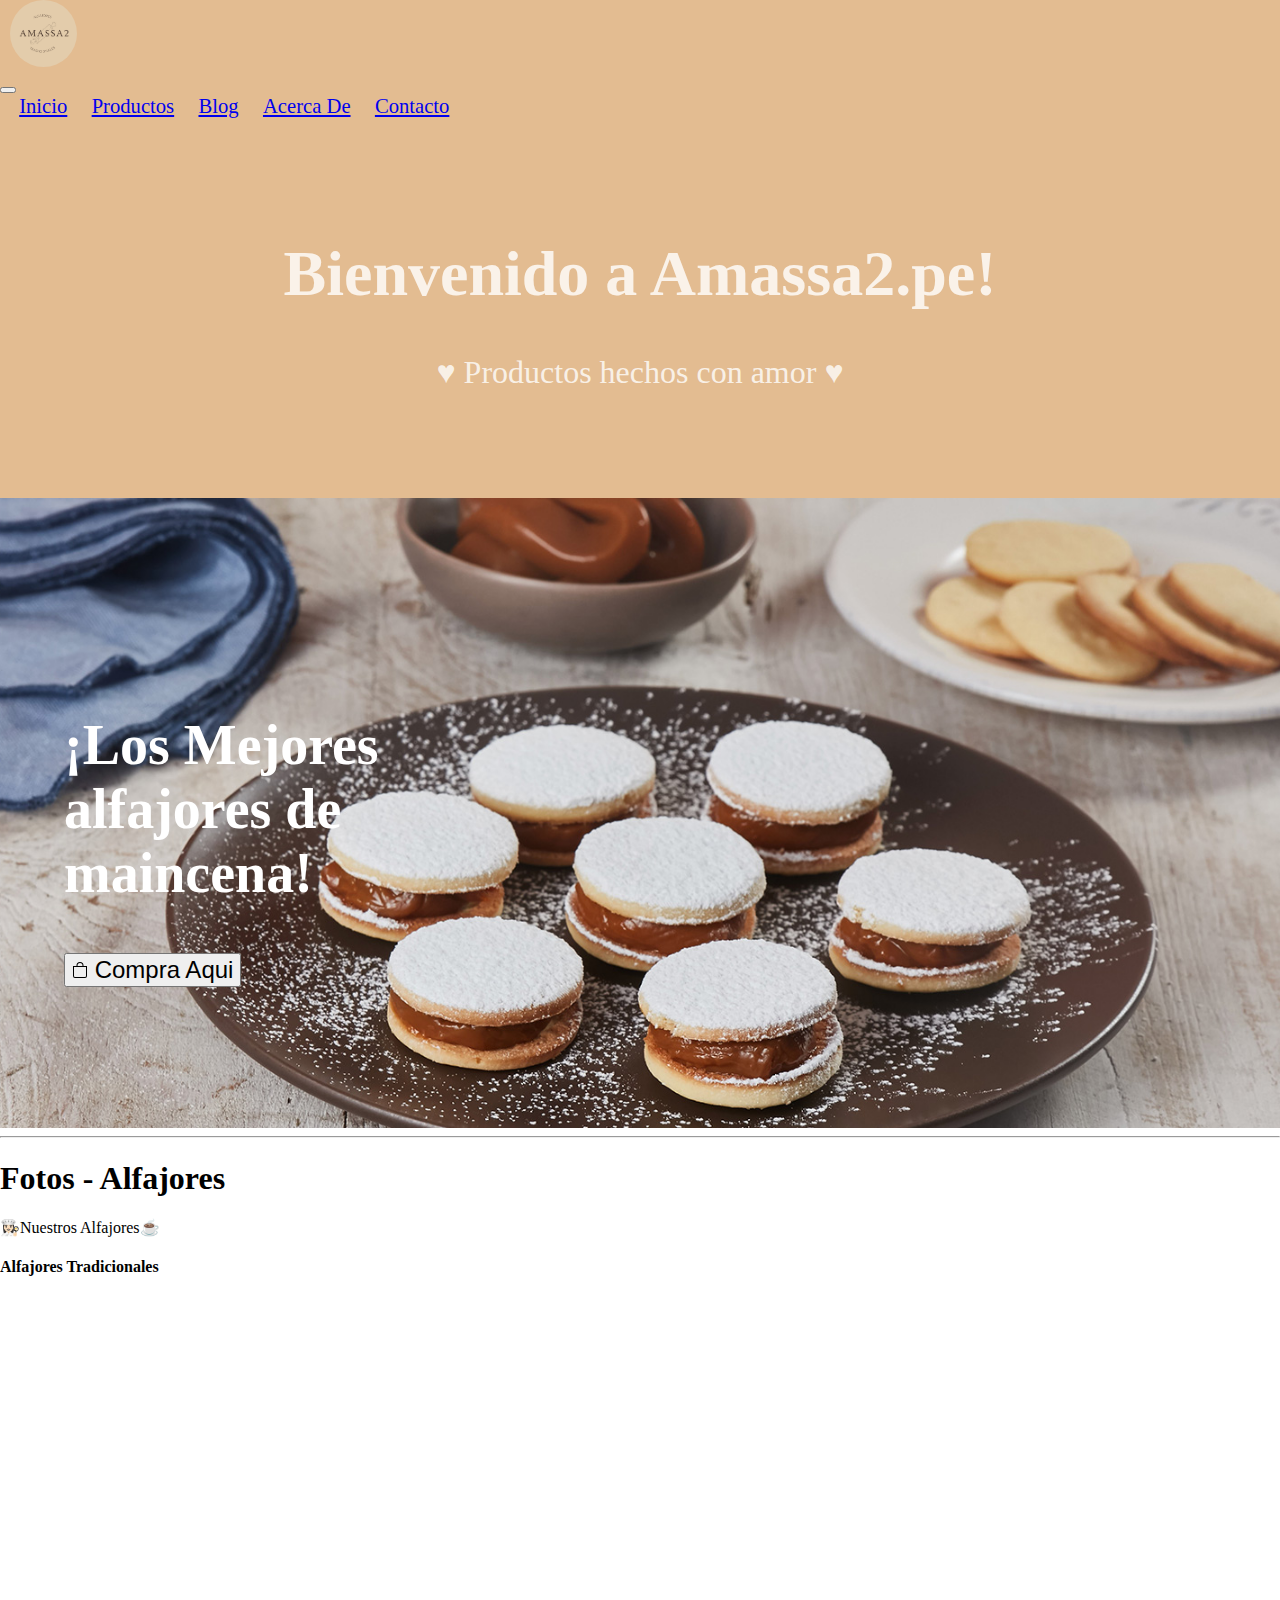
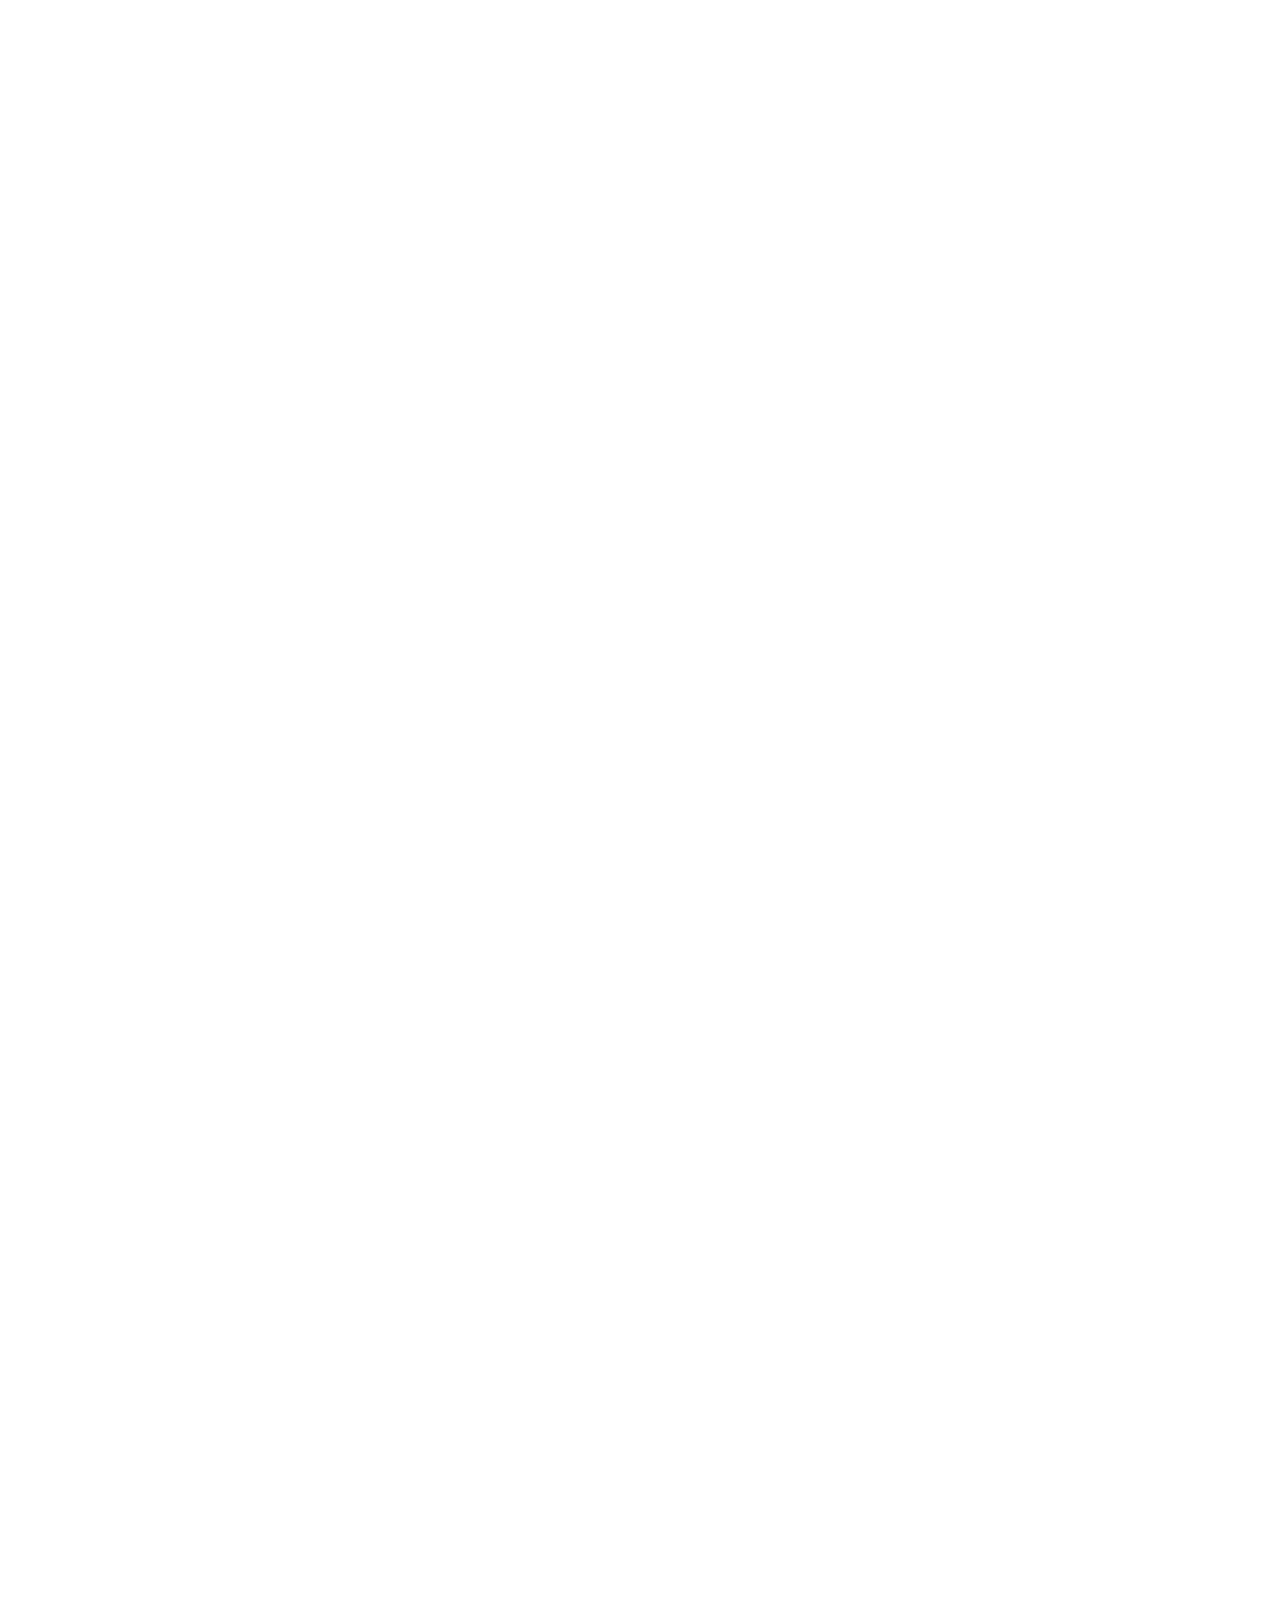
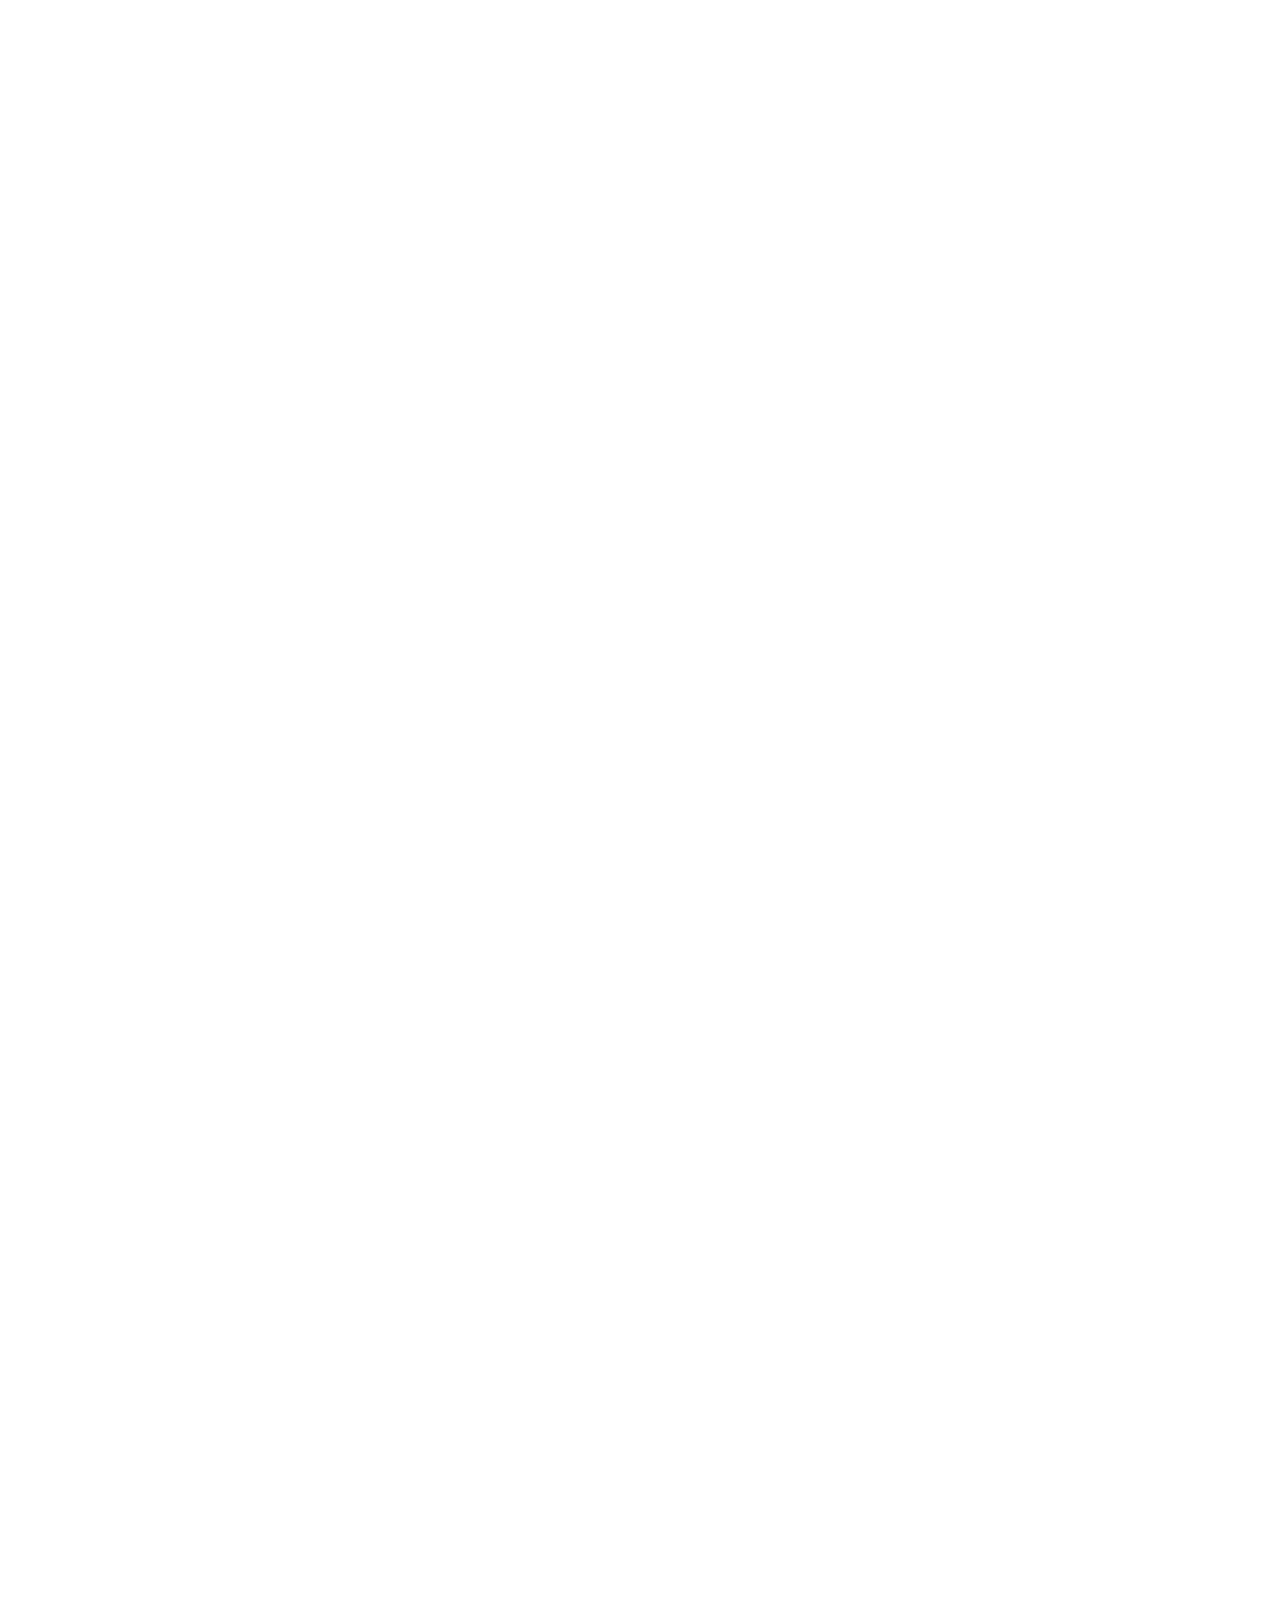
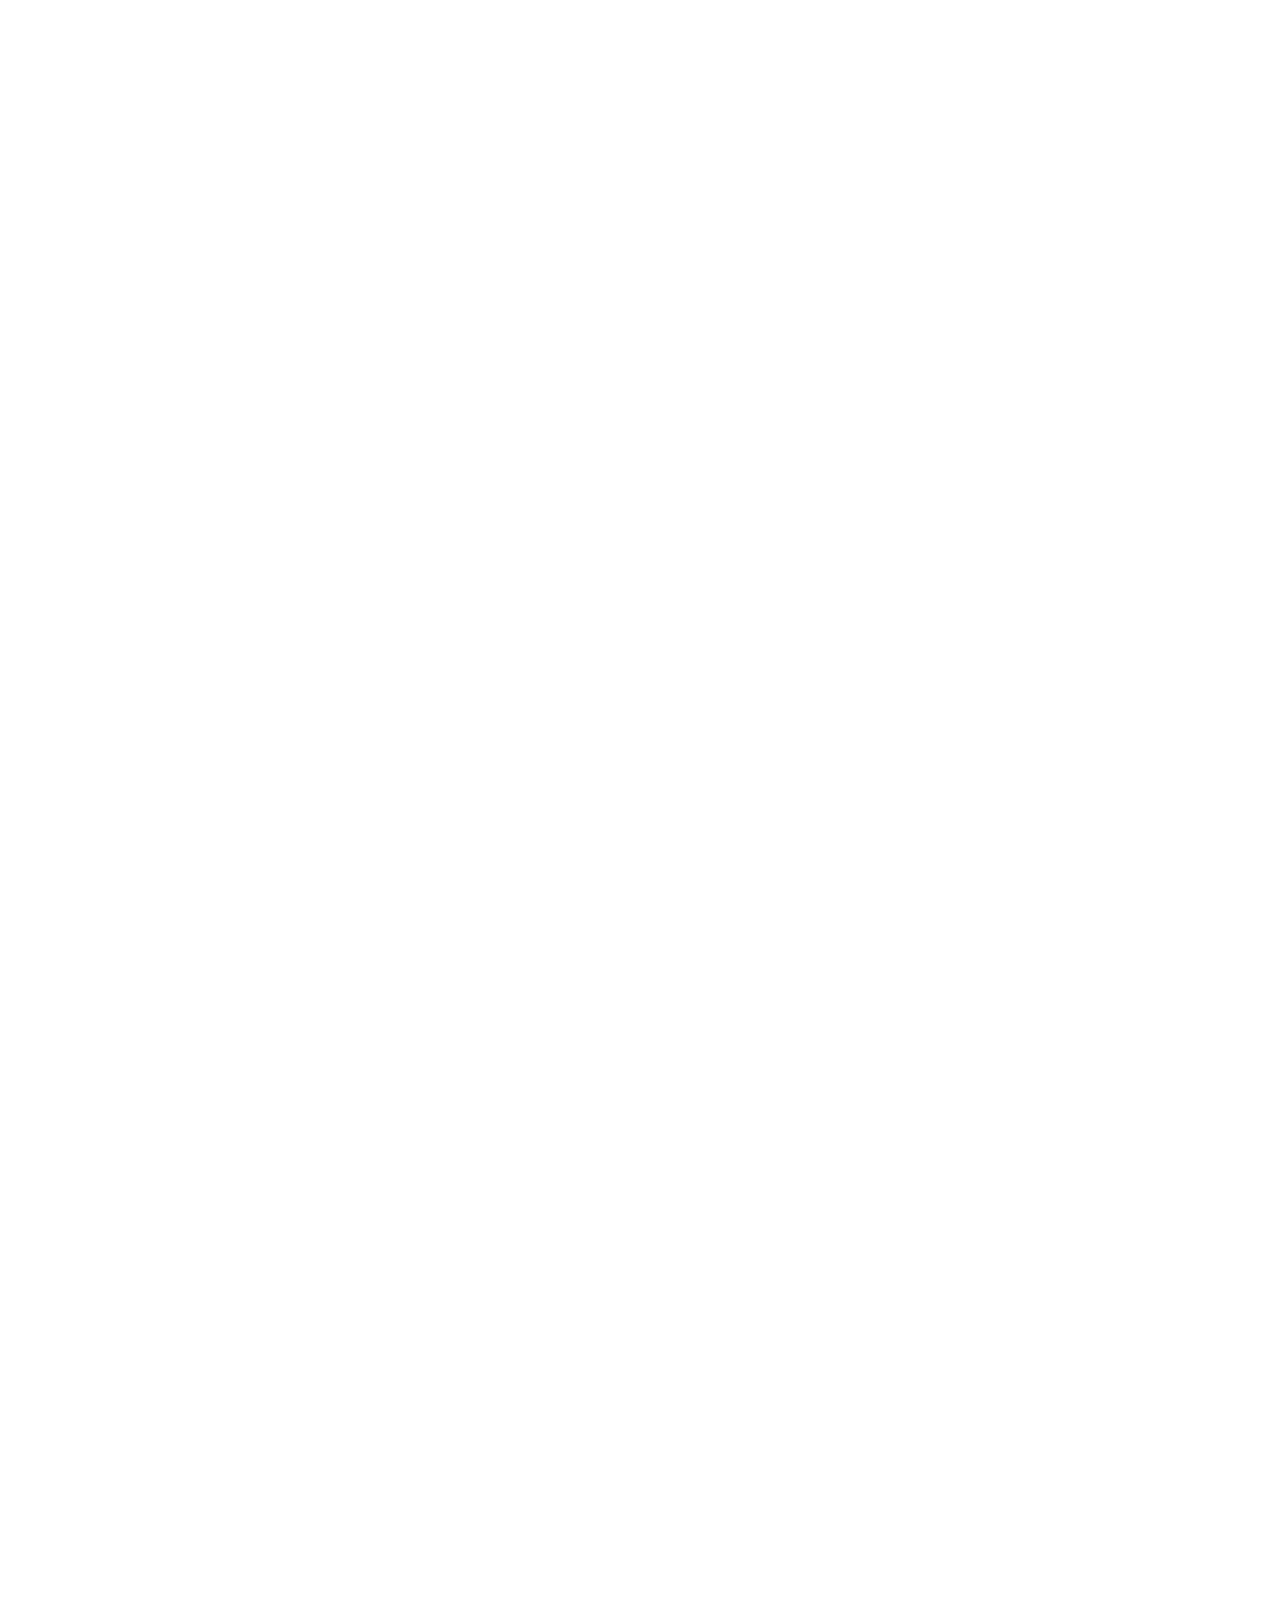
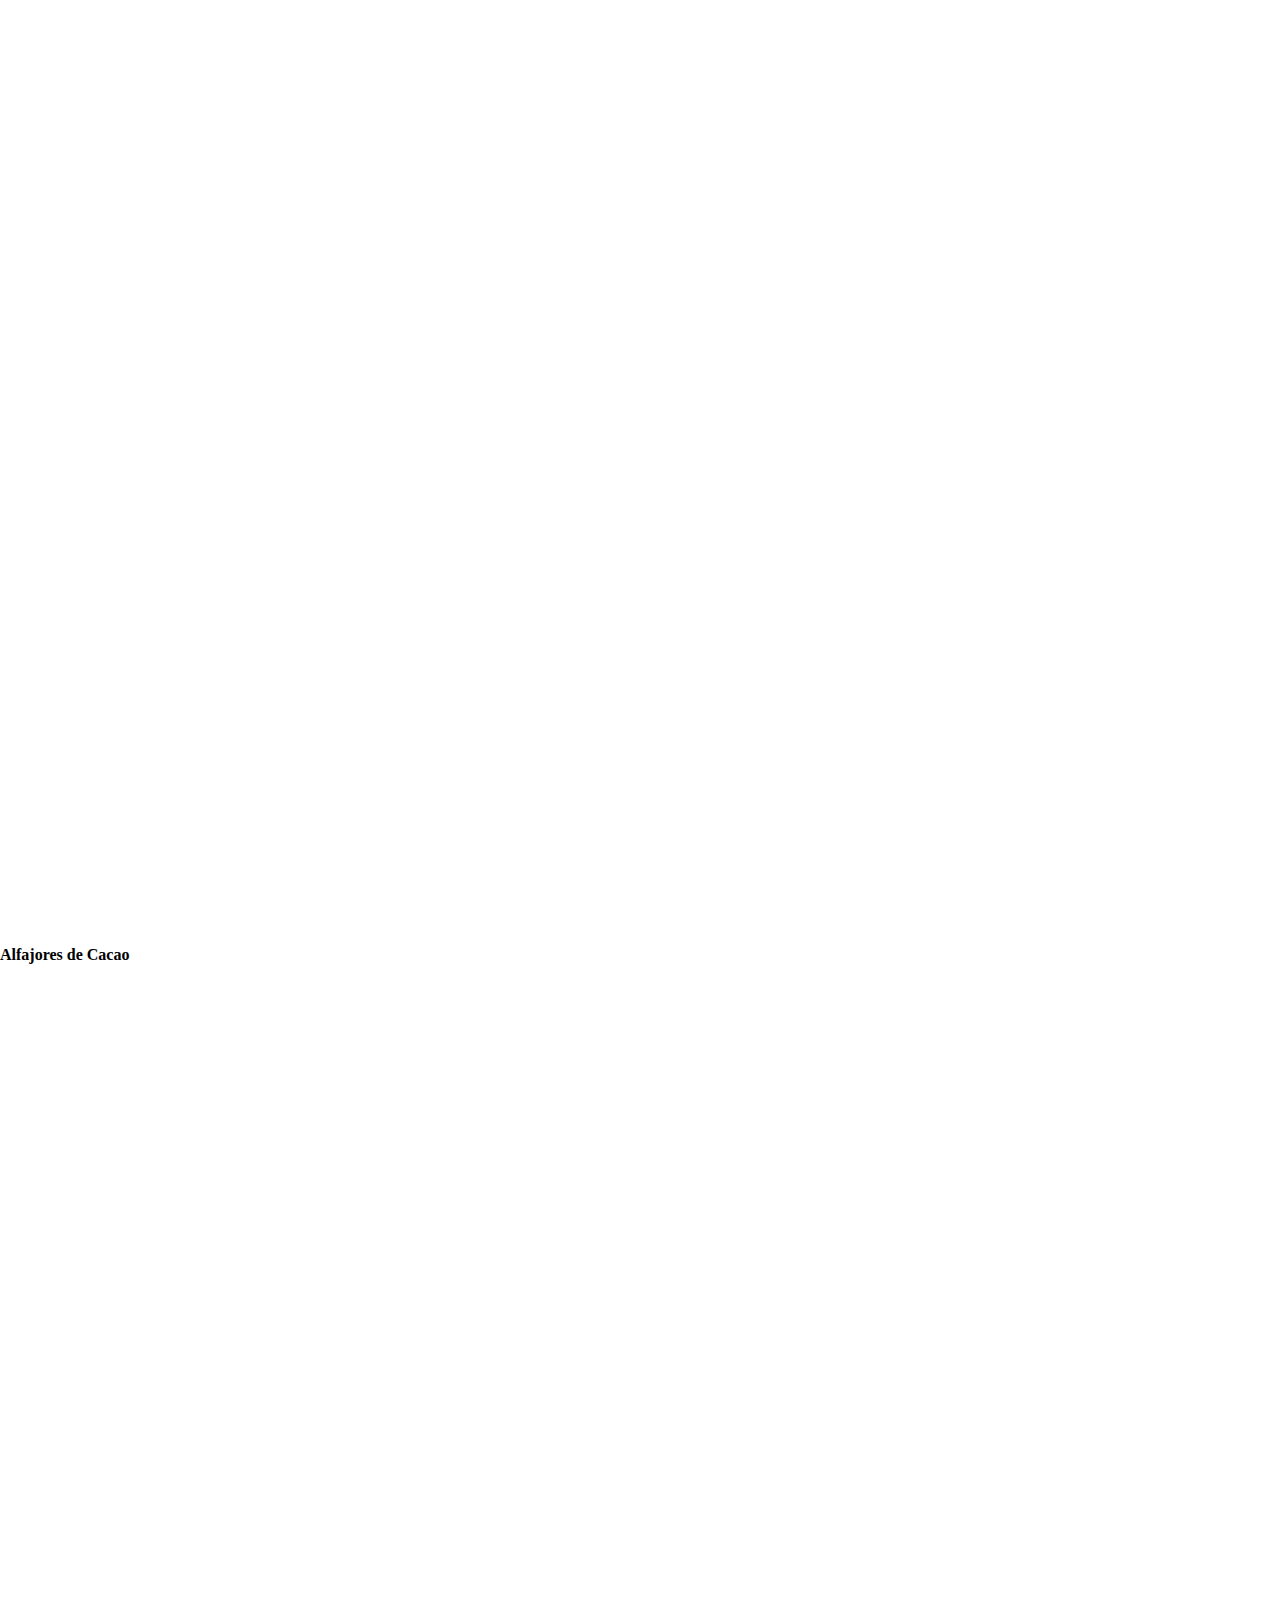
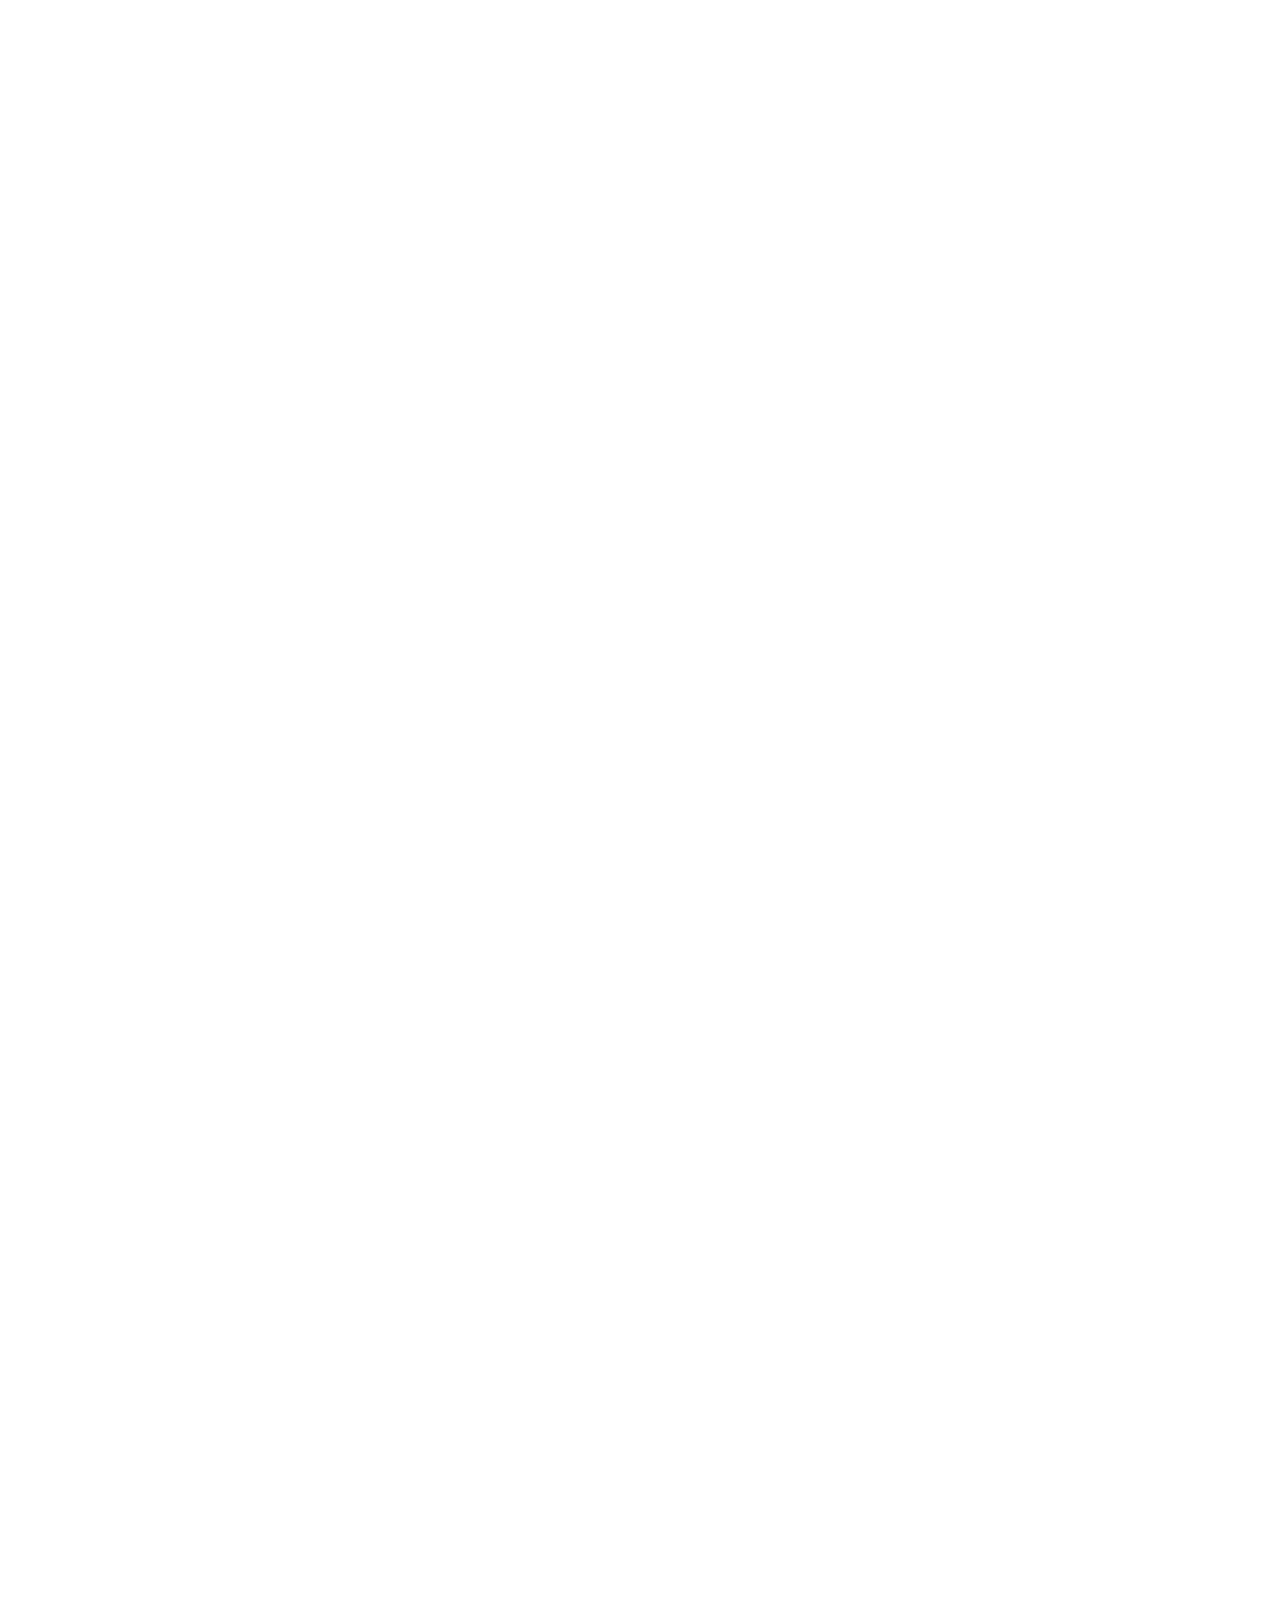
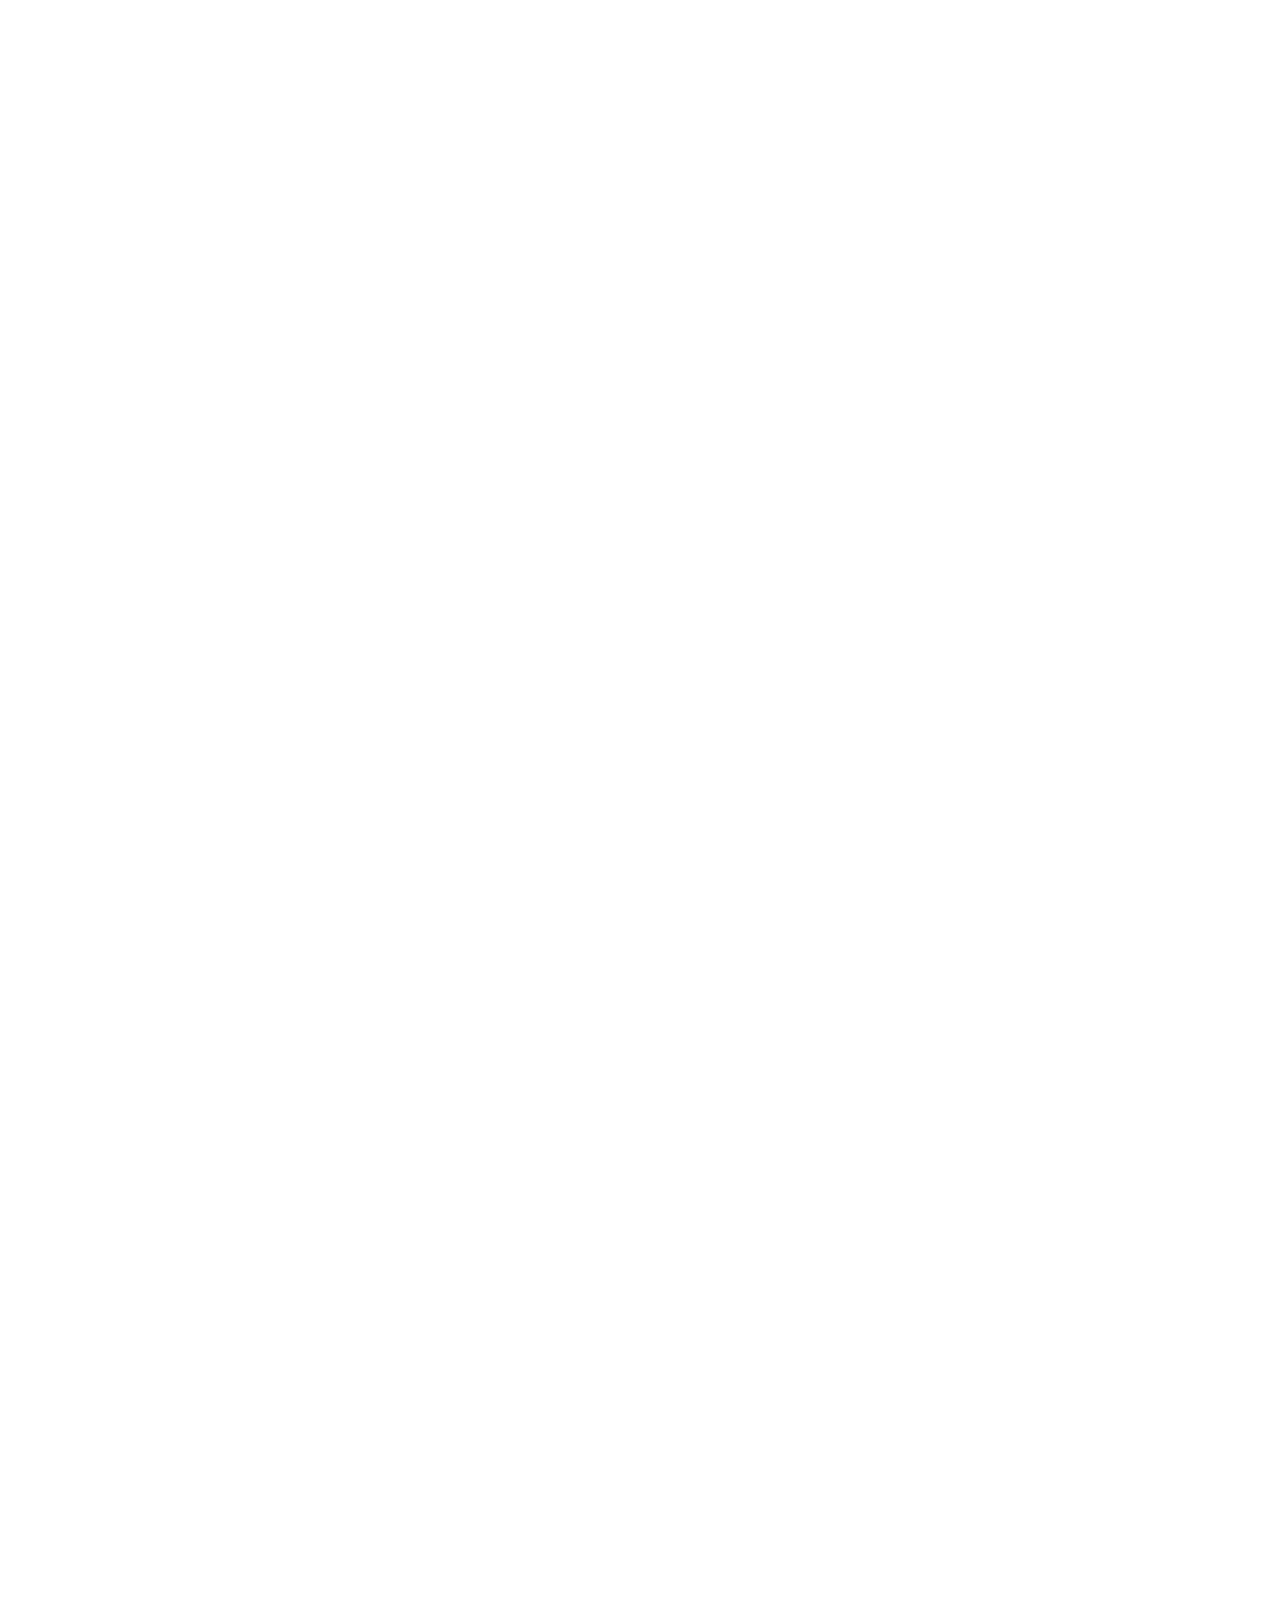
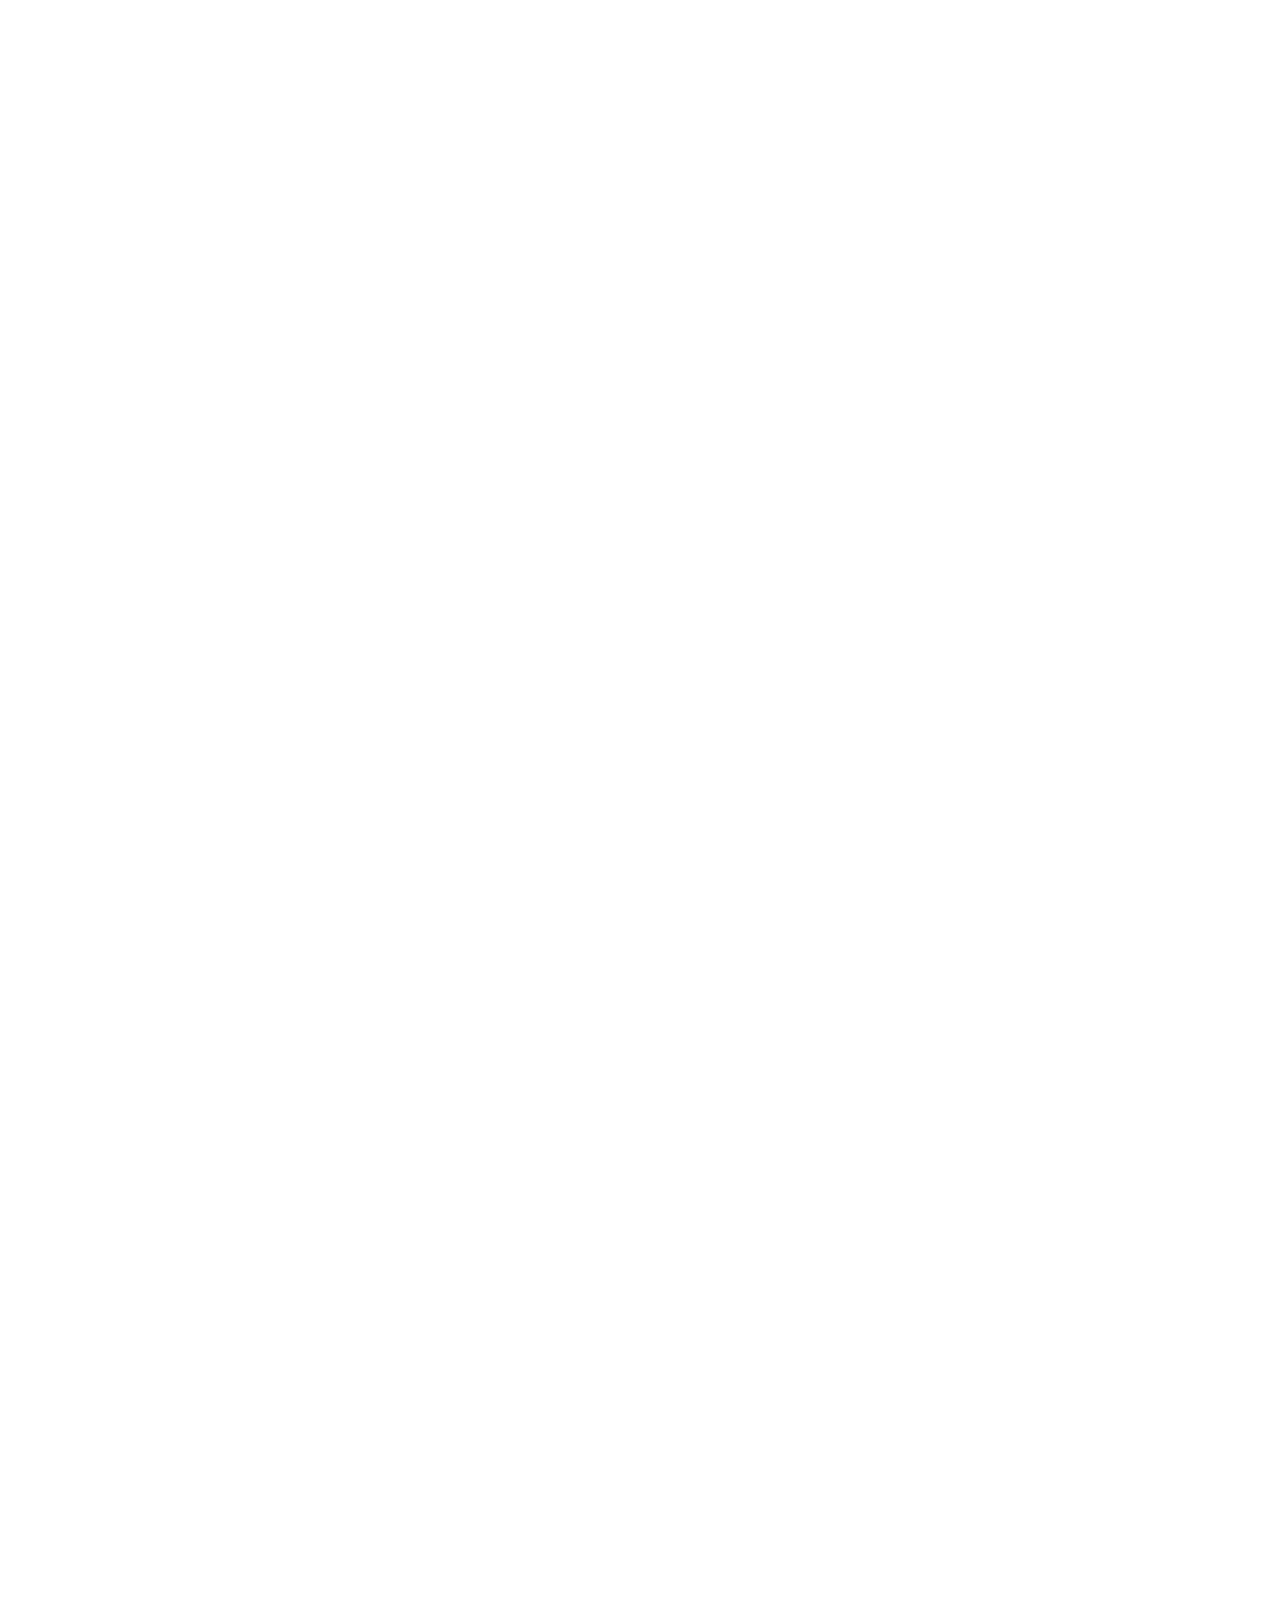
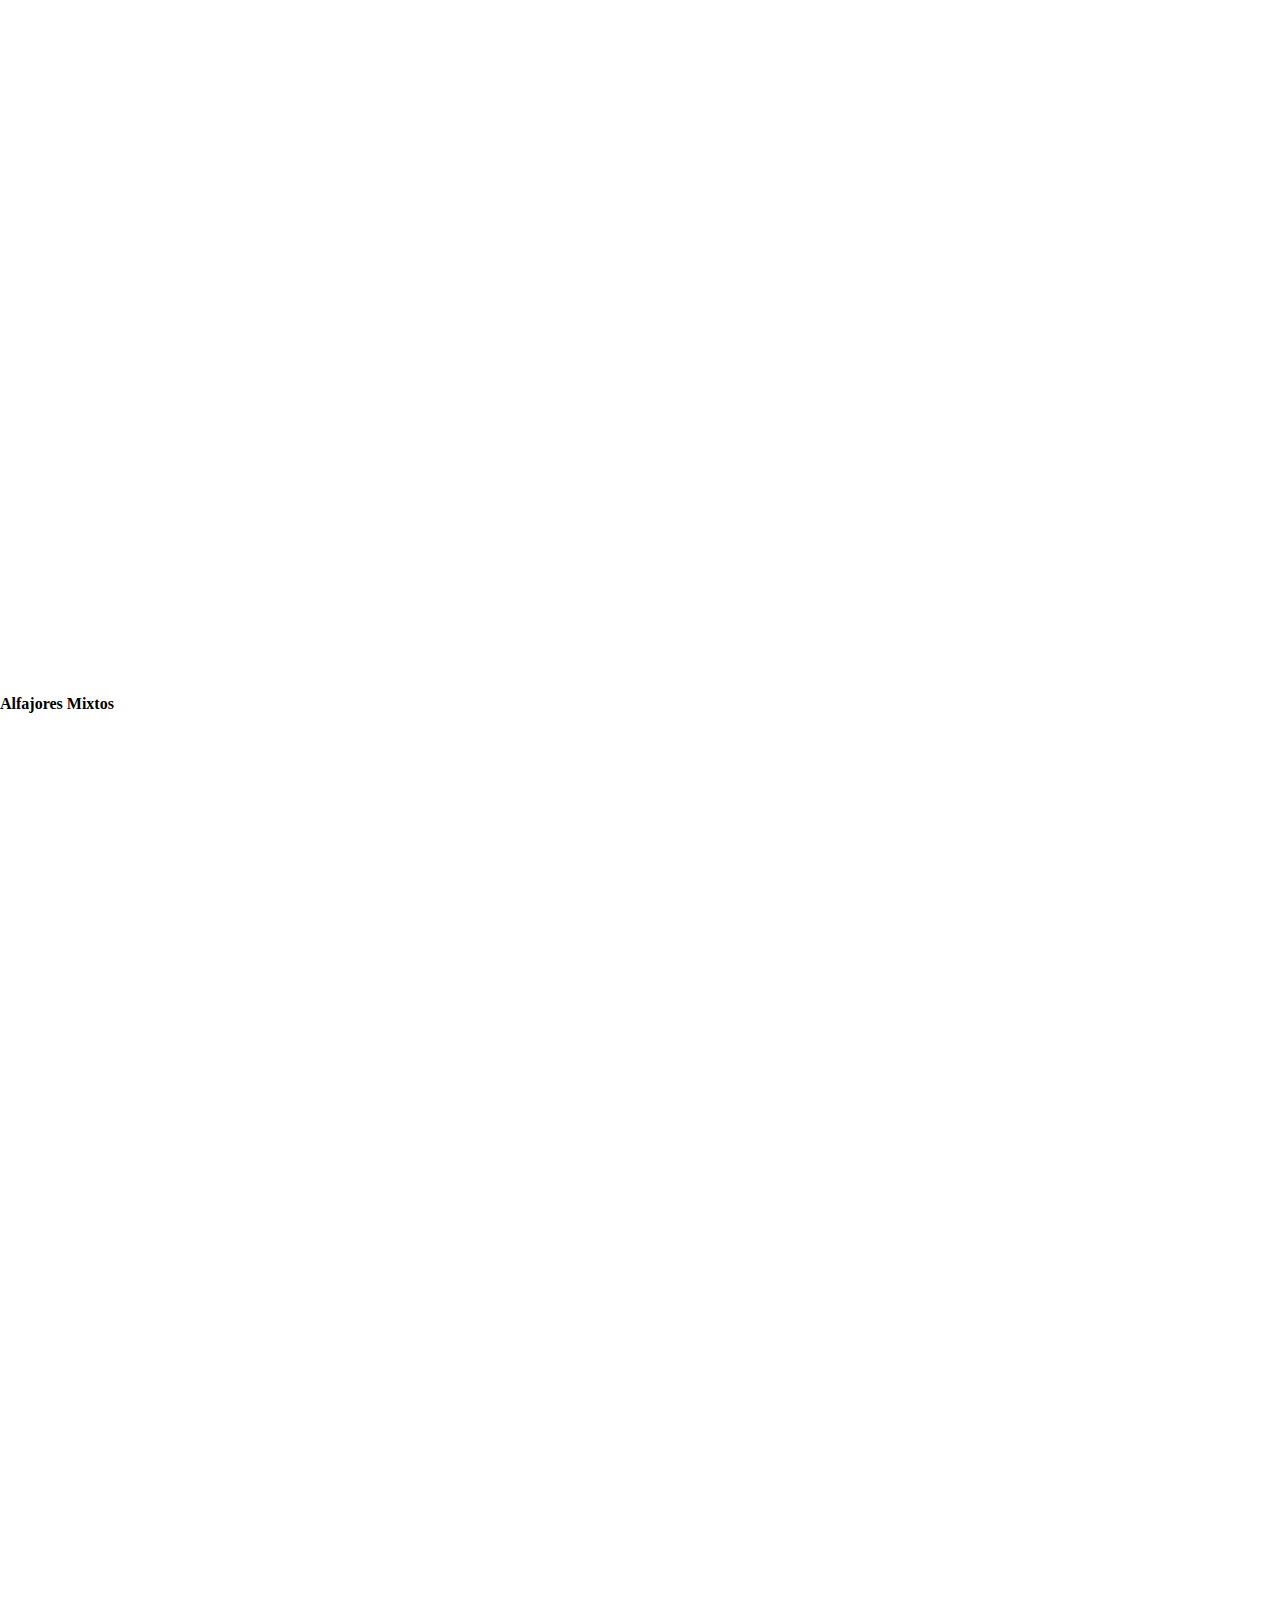
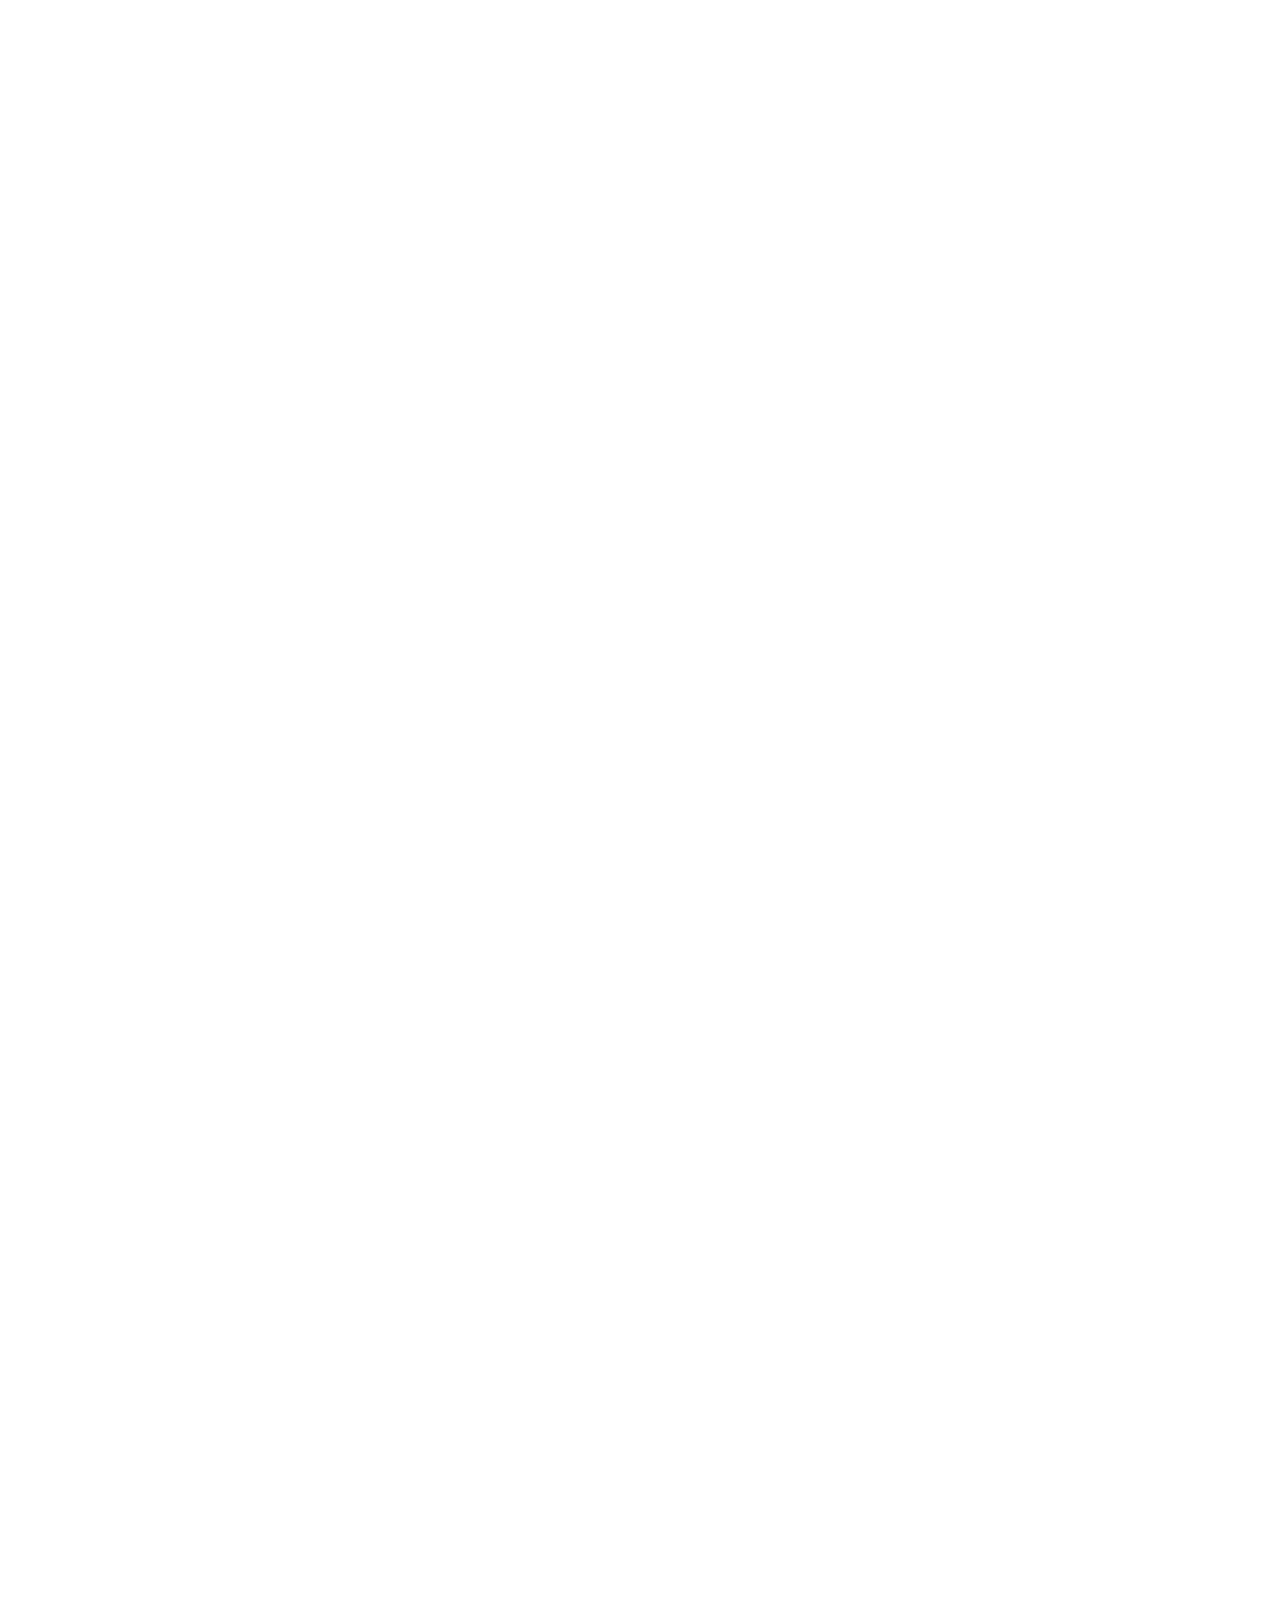
<file: index.html>
<!doctype html>
<html lang="en">
<head>
    <!-- Required meta tags -->
    <meta charset="utf-8">
    <meta name="viewport" content="width=device-width, initial-scale=1">
    <link rel="shortcut icon" href="./assets/resources/logo_amaasa2.png">
    <!--Animated on Scroll-->
    <link href="https://unpkg.com/aos@2.3.1/dist/aos.css" rel="stylesheet">
    <!-- Bootstrap CSS -->
    <link href="https://cdn.jsdelivr.net/npm/bootstrap@5.1.3/dist/css/bootstrap.min.css" rel="stylesheet" integrity="sha384-1BmE4kWBq78iYhFldvKuhfTAU6auU8tT94WrHftjDbrCEXSU1oBoqyl2QvZ6jIW3" crossorigin="anonymous">
    <link rel="stylesheet" href="https://cdn.jsdelivr.net/npm/bootstrap-icons@1.3.0/font/bootstrap-icons.css">
    <link rel="stylesheet" href="./css/styles.css">
    <title>Amassa2.pe - Home</title>
    
</head>
<body>
    <header class="header">
        <nav class="navbar navbar-expand-lg navbar-light ">
            <!--Inicio de NavBar-->
            <div class="container-fluid">
                <div class="contenedor__logo">
                    <a href="#" class="header__link">
                        <img src="./assets/resources/logo_amaasa2.png" alt="amassa.2pe" class="header__img">
                    </a>

                </div>
                <button class="navbar-toggler" type="button" data-bs-toggle="collapse"
                    data-bs-target="#navbarNavAltMarkup" aria-controls="navbarNavAltMarkup" aria-expanded="false"
                    aria-label="Toggle navigation">
                    <span class="navbar-toggler-icon"></span>
                </button>
                <div class="collapse navbar-collapse justify-content-end" id="navbarNavAltMarkup">
                    <div class="navbar-nav">
                        <a class="nav-link tracking-in-expand" href="#">Inicio</a>
                        <a class="nav-link tracking-in-expand" href="assets/pages/products.html">Productos</a>
                        <a class="nav-link tracking-in-expand" href="assets/pages/blog.html">Blog</a>
                        <a class="nav-link tracking-in-expand" href="assets/pages/about.html">Acerca De</a>
                        <a class="nav-link tracking-in-expand" href="assets/pages/contact.html">Contacto</a>
                    </div>
                </div>
            </div>
        </nav>
        <!--Fin de NavBar-->
    </header>
    <main>
        <section class="container-fluid ola">
            <div class="container__ola">
                <div class="content__ola">
                    <h1 class="tracking-in-expand">Bienvenido a Amassa2.pe!</h1>
                    <p class="tracking-in-expand">♥ Productos hechos con amor ♥</p>
                </div>
                <div class="waves">
                    <div class="wave circulo a"></div>
                    <div class="wave circulo b"></div>
                    <div class="wave circulo c"></div>
                </div>
            </div>
        </section> 
        <section class="hero">
            <!--Inicio de Seccion "Hero"-->
            <div class="hero__contenedor">
                <h4 class="hero__titulo ">¡Los Mejores alfajores de maincena!</h4>
                
                <button type="button" class="btn btn-outline-dark btn__compra">
                    <svg xmlns="http://www.w3.org/2000/svg" width="16" height="16" fill="currentColor" class="bi bi-bag"
                        viewBox="0 0 16 16">
                        <path
                            d="M8 1a2.5 2.5 0 0 1 2.5 2.5V4h-5v-.5A2.5 2.5 0 0 1 8 1zm3.5 3v-.5a3.5 3.5 0 1 0-7 0V4H1v10a2 2 0 0 0 2 2h10a2 2 0 0 0 2-2V4h-3.5zM2 5h12v9a1 1 0 0 1-1 1H3a1 1 0 0 1-1-1V5z" />
                    </svg>
                    Compra Aqui
                </button>
            </div>
        </section>
        <!--Fin de Seccion "Hero"-->
        <hr>
        <section class="album__alfajores">
            <!--Inicio de Seccion "Album"-->
            <div class="pricing-header p-3 pb-md-4 mx-auto text-center">
                <h1 class="display-4 fw-normal">Fotos - Alfajores</h1>
                <p class="fs-5 text-muted">👩🏻‍🍳Nuestros Alfajores☕</p>
            </div>
            <div class="container">
                <div class="row row-cols-1 row-cols-md-3 mb-3 text-center">
                    <div class="col">
                        <div class="card mb-4 rounded-3 shadow-sm">
                            <div class="card-header py-3">
                                <h4 class="my-0 fw-normal">Alfajores Tradicionales</h4>
                            </div>
                            <div data-aos="fade-right" class="card-body">
                                <img class="img-fluid img-thumbnail" src="assets/resources/foto_1.jpg" alt="foto_alfajor_1">
                                <hr>
                                <p>Con manjar hecho en casa Pruebalos Lorem ipsum dolor sit amet consectetur
                                    adipisicinrnatur sitnis laboriosam quaerat</p>
                                    <button type="button" class="w-100 btn btn-lg btn-outline-dark">
                                        <svg xmlns="http://www.w3.org/2000/svg" width="16" height="16" fill="currentColor"
                                        class="bi bi-whatsapp" viewBox="0 0 16 16">
                                        <path
                                    d="M13.601 2.326A7.854 7.854 0 0 0 7.994 0C3.627 0 .068 3.558.064 7.926c0 1.399.366 2.76 1.057 3.965L0 16l4.204-1.102a7.933 7.933 0 0 0 3.79.965h.004c4.368 0 7.926-3.558 7.93-7.93A7.898 7.898 0 0 0 13.6 2.326zM7.994 14.521a6.573 6.573 0 0 1-3.356-.92l-.24-.144-2.494.654.666-2.433-.156-.251a6.56 6.56 0 0 1-1.007-3.505c0-3.626 2.957-6.584 6.591-6.584a6.56 6.56 0 0 1 4.66 1.931 6.557 6.557 0 0 1 1.928 4.66c-.004 3.639-2.961 6.592-6.592 6.592zm3.615-4.934c-.197-.099-1.17-.578-1.353-.646-.182-.065-.315-.099-.445.099-.133.197-.513.646-.627.775-.114.133-.232.148-.43.05-.197-.1-.836-.308-1.592-.985-.59-.525-.985-1.175-1.103-1.372-.114-.198-.011-.304.088-.403.087-.088.197-.232.296-.346.1-.114.133-.198.198-.33.065-.134.034-.248-.015-.347-.05-.099-.445-1.076-.612-1.47-.16-.389-.323-.335-.445-.34-.114-.007-.247-.007-.38-.007a.729.729 0 0 0-.529.247c-.182.198-.691.677-.691 1.654 0 .977.71 1.916.81 2.049.098.133 1.394 2.132 3.383 2.992.47.205.84.326 1.129.418.475.152.904.129 1.246.08.38-.058 1.171-.48 1.338-.943.164-.464.164-.86.114-.943-.049-.084-.182-.133-.38-.232z" />
                                    </svg>
                                    Compra ya!</button>
                            </div>
                        </div>
                    </div>
                    <div class="col">
                        <div class="card mb-4 rounded-3 shadow-sm">
                            <div class="card-header py-3">
                                <h4 class="my-0 fw-normal">Alfajores de Cacao</h4>
                            </div>
                            <div data-aos="fade-up" class="card-body">
                                <img class="img-thumbnail img-fluid" src="assets/resources/foto_2.jpg" alt="foto_alfajor_1">
                                <hr>
                                <p>Con manjar hecho en casa Pruebalos ya Lorem ipsum dolor sit amet
                                    consectetur adipisicinrnatur sitnis laboriosam quaerat</p>
                                <button type="button" class="w-100 btn btn-lg btn-outline-dark">
                                    <svg xmlns="http://www.w3.org/2000/svg" width="16" height="16" fill="currentColor"
                                        class="bi bi-whatsapp" viewBox="0 0 16 16">
                                        <path
                                            d="M13.601 2.326A7.854 7.854 0 0 0 7.994 0C3.627 0 .068 3.558.064 7.926c0 1.399.366 2.76 1.057 3.965L0 16l4.204-1.102a7.933 7.933 0 0 0 3.79.965h.004c4.368 0 7.926-3.558 7.93-7.93A7.898 7.898 0 0 0 13.6 2.326zM7.994 14.521a6.573 6.573 0 0 1-3.356-.92l-.24-.144-2.494.654.666-2.433-.156-.251a6.56 6.56 0 0 1-1.007-3.505c0-3.626 2.957-6.584 6.591-6.584a6.56 6.56 0 0 1 4.66 1.931 6.557 6.557 0 0 1 1.928 4.66c-.004 3.639-2.961 6.592-6.592 6.592zm3.615-4.934c-.197-.099-1.17-.578-1.353-.646-.182-.065-.315-.099-.445.099-.133.197-.513.646-.627.775-.114.133-.232.148-.43.05-.197-.1-.836-.308-1.592-.985-.59-.525-.985-1.175-1.103-1.372-.114-.198-.011-.304.088-.403.087-.088.197-.232.296-.346.1-.114.133-.198.198-.33.065-.134.034-.248-.015-.347-.05-.099-.445-1.076-.612-1.47-.16-.389-.323-.335-.445-.34-.114-.007-.247-.007-.38-.007a.729.729 0 0 0-.529.247c-.182.198-.691.677-.691 1.654 0 .977.71 1.916.81 2.049.098.133 1.394 2.132 3.383 2.992.47.205.84.326 1.129.418.475.152.904.129 1.246.08.38-.058 1.171-.48 1.338-.943.164-.464.164-.86.114-.943-.049-.084-.182-.133-.38-.232z" />
                                    </svg>
                                    Compra ya!</button>
                            </div>
                        </div>
                    </div>
                    <div class="col">
                        <div class="card mb-4 rounded-3 shadow-sm ">
                            <div class="card-header py-3">
                                <h4 class="my-0 fw-normal">Alfajores Mixtos</h4>
                            </div>
                            <div data-aos="fade-left" class="card-body">
                                <img class="img-thumbnail img-fluid" src="assets/resources/foto_3.jpg" alt="foto_alfajor_1">
                                <hr>
                                <p>Con manjar hecho en casa Pruebalos ya Lorem ipsum dolor sit amet
                                    consectetur adipisicinrnatur sitnis laboriosam quaerat</p>
                                <button type="button" class="w-100 btn btn-lg btn-outline-dark">
                                    <svg xmlns="http://www.w3.org/2000/svg" width="16" height="16" fill="currentColor"
                                    class="bi bi-whatsapp" viewBox="0 0 16 16">
                                    <path
                                d="M13.601 2.326A7.854 7.854 0 0 0 7.994 0C3.627 0 .068 3.558.064 7.926c0 1.399.366 2.76 1.057 3.965L0 16l4.204-1.102a7.933 7.933 0 0 0 3.79.965h.004c4.368 0 7.926-3.558 7.93-7.93A7.898 7.898 0 0 0 13.6 2.326zM7.994 14.521a6.573 6.573 0 0 1-3.356-.92l-.24-.144-2.494.654.666-2.433-.156-.251a6.56 6.56 0 0 1-1.007-3.505c0-3.626 2.957-6.584 6.591-6.584a6.56 6.56 0 0 1 4.66 1.931 6.557 6.557 0 0 1 1.928 4.66c-.004 3.639-2.961 6.592-6.592 6.592zm3.615-4.934c-.197-.099-1.17-.578-1.353-.646-.182-.065-.315-.099-.445.099-.133.197-.513.646-.627.775-.114.133-.232.148-.43.05-.197-.1-.836-.308-1.592-.985-.59-.525-.985-1.175-1.103-1.372-.114-.198-.011-.304.088-.403.087-.088.197-.232.296-.346.1-.114.133-.198.198-.33.065-.134.034-.248-.015-.347-.05-.099-.445-1.076-.612-1.47-.16-.389-.323-.335-.445-.34-.114-.007-.247-.007-.38-.007a.729.729 0 0 0-.529.247c-.182.198-.691.677-.691 1.654 0 .977.71 1.916.81 2.049.098.133 1.394 2.132 3.383 2.992.47.205.84.326 1.129.418.475.152.904.129 1.246.08.38-.058 1.171-.48 1.338-.943.164-.464.164-.86.114-.943-.049-.084-.182-.133-.38-.232z" />
                                </svg>
                                Compra ya!</button>
                            </div>
                        </div>
                    </div>
                </div>
            </div>
        </section>
        <hr>
        <section class="precios__home">
            <!--Inicio de Seccion "Precios"-->
            <div class="pricing-header p-3 pb-md-4 mx-auto text-center">
                <h1 class="display-4 fw-normal">Nuestros Precios</h1>
                <p class="fs-5 text-muted">👩🏻‍🍳"Disfrutar de un alfajor, es amor a primera mordida".👩🏻☕</p>
            </div>
            <div class="container">
                <div class="row row-cols-1 row-cols-md-3 mb-3 text-center">
                    <div class="col">
                        <div class="card mb-4 rounded-3 shadow-sm">
                            <div class="card-header py-3">
                                <h4 class="my-0 fw-normal">1 Docena</h4>
                            </div>
                            <div class="card-body">
                                <h1 class="card-title pricing-card-title">S/15</h1>
                                <ul class="list-unstyled mt-3 mb-4">
                                    <li>12 Alfajores de Maicena</li>
                                    <li>Dulce de Leche</li>
                                    <li>Azucar Glass</li>
                                    <li>Delivery Gratis*</li>
                                </ul>
                                <button type="button" class="w-100 btn btn-lg btn-outline-dark">Compra ya!</button>
                            </div>
                        </div>
                    </div>
                    <div class="col">
                        <div class="card mb-4 rounded-3 shadow-sm">
                            <div class="card-header py-3">
                                <h4 class="my-0 fw-normal">2 Docenas</h4>
                            </div>
                            <div class="card-body">
                                <h1 class="card-title pricing-card-title">S/30</h1>
                                <ul class="list-unstyled mt-3 mb-4">
                                    <li>24 Alfajores de Maicena</li>
                                    <li>Dulce de Leche</li>
                                    <li>Azucar Glass</li>
                                    <li>Delivery Gratis*</li>
                                </ul>
                                <button type="button" class="w-100 btn btn-lg btn-outline-dark">Compra ya!</button>
                            </div>
                        </div>
                    </div>
                    <div class="col">
                        <div class="card mb-4 rounded-3 shadow-sm ">
                            <div class="card-header py-3">
                                <h4 class="my-0 fw-normal">3 Docenas</h4>
                            </div>
                            <div class="card-body">
                                <h1 class="card-title pricing-card-title">S/45</h1>
                                <ul class="list-unstyled mt-3 mb-4">
                                    <li>36 Alfajores de Maicena</li>
                                    <li>Dulce de Leche</li>
                                    <li>Azucar Glass</li>
                                    <li>Delivery Gratis*</li>
                                </ul>
                                <button type="button" class="w-100 btn btn-lg btn-outline-dark">Compra ya!</button>
                            </div>
                        </div>
                    </div>
                </div>
            </div>
        </section>
        <!--Fin de Seccion "Precios"-->
        <hr>
    </main>
    <footer class="text-center text-white">
        <!-- Grid container -->
        <div class="container p-4 pb-0">
            <!-- Section: Social media -->
            <section class="mb-4">
                <!-- Facebook -->
                <a class="btn btn-primary btn-floating m-1" style="background-color: #3b5998;" href="#!"
                    role="button"><i class="bi bi-facebook"></i></a>

                <!-- Twitter -->
                <a class="btn btn-primary btn-floating m-1" style="background-color: #55acee;" href="#!"
                    role="button"><i class="bi bi-twitter"></i></a>

                <!-- Google -->
                <a class="btn btn-primary btn-floating m-1" style="background-color: #dd4b39;" href="#!"
                    role="button"><i class="bi bi-google"></i></a>

                <!-- Instagram -->
                <a class="btn btn-primary btn-floating m-1" style="background-color: #ac2bac;" href="#!"
                    role="button"><i class="bi bi-instagram"></i></a>

                <!-- Linkedin -->
                <a class="btn btn-primary btn-floating m-1" style="background-color: #0082ca;" href="#!"
                    role="button"><i class="bi bi-linkedin"></i></a>
                <!-- Github -->
                <a class="btn btn-primary btn-floating m-1" style="background-color: #333333;" href="#!"
                    role="button"><i class="bi bi-github"></i></a>
            </section>
            <!-- Section: Social media -->
        </div>
        <!-- Grid container -->

        <!-- Copyright -->
        <div class="text-center p-3" style="background-color: rgba(0, 0, 0, 0.6);">
            © 2021 Copyright:
            <a class="text-white" href="https://mdbootstrap.com/">Amassa2.pe</a>
        </div>
        <!-- Copyright -->
    </footer>
    <!--Scripts-->
    <script src="https://cdn.jsdelivr.net/npm/bootstrap@5.1.3/dist/js/bootstrap.bundle.min.js" integrity="sha384-ka7Sk0Gln4gmtz2MlQnikT1wXgYsOg+OMhuP+IlRH9sENBO0LRn5q+8nbTov4+1p" crossorigin="anonymous"></script>
    <script src="https://unpkg.com/aos@2.3.1/dist/aos.js"></script>
    <script src="https://unpkg.com/aos@next/dist/aos.js"></script>
    <script>
        AOS.init();
    </script>
</body>
</html>
</file>
<file: css/styles.css>
/*Estilos - Header - NavBar*/

.header{
    font-size: 1.29rem;
    
}

.header__img{
    height: 4.2rem;
    border-radius: 5rem;    
    transition: all 2s;
    margin-left: 10px;
}

.header__img:hover{
    transform: translate(1rem);
}


.contenedor__logo{
    margin-right: 1.5rem;
}

.navbar-light{
    background-color: #E3BC91;
}

.nav-link{
    margin-left: 1.2rem;
}


@-webkit-keyframes tracking-in-expand {
    0% {
        letter-spacing: -0.5em;
        opacity: 0;
    }
    40% {
        opacity: 0.6;
    }
    100% {
        opacity: 1;
    }   
}
@keyframes tracking-in-expand {
    0% {
        letter-spacing: -0.5em;
        opacity: 0;
    }
    40% {
        opacity: 0.6;
    }
    100% {
        opacity: 1;
    }
}

.tracking-in-expand {
	-webkit-animation: tracking-in-expand 1000ms cubic-bezier(0.215, 0.610, 0.355, 1.000) both;
	        animation: tracking-in-expand 1000ms cubic-bezier(0.215, 0.610, 0.355, 1.000) both;
}



/*Estilos - Hero Section*/
.hero{
    height: 70vh;
    background-image: url("../assets/resources/fondo_hero.jpg");
    background-position: bottom;
    background-size: cover;
    background-repeat: no-repeat;
    display: flex;
    align-items: center;
    position: relative;
    z-index: 2; /*Para ordenar div - suerponer uno por otro */
}

.hero__contenedor{
    width: 400px;
    position: relative;
    left: 4rem;

}

.hero__titulo{   
    color: white ;
    font-size: 3.5rem;  
    margin-bottom: 3rem;
}

.btn__compra{
    font-size: 1.5rem;
}

.hero{
    -webkit-animation: bg-pan-top 60s both;
            animation: bg-pan-top 60s both;
}


@-webkit-keyframes bg-pan-top {
    0% {
        background-position: 50% 100%;
    }
    100% {
        background-position: 50% 0%;
    }
}
@keyframes bg-pan-top {
    0% {
        background-position: 50% 100%;
    }
    100% {
        background-position: 50% 0%;
    }
}



/*PRODUCTOS HTML*/
body {
    margin: 0;
}

.container__ola {
    height: 380px;
    background: #E3BC91;
    position: relative;
    display: flex;
    align-items: center;
    justify-content: center;
    text-align: center;
}

.content__ola {
    text-align: center;
    font-size: 2em;
    color: rgba(255,255,255, .8);
}

.ola{
    padding-right: 0px;
    padding-left: 0px;
    z-index: 3;
}
.waves {
    position: absolute;
    bottom: -135px;
    height: 527px;
    width: 100%;
    overflow: hidden;
}

.wave {
    position: absolute;
    left: -180px;
    bottom: 0;
    width: 2402px;
    height: 427px;
    background: url(https://static.platzi.com/media/files/waves_c8551f5d-ecf6-4a81-ae1d-f3a0ad55ba10.png) center bottom no-repeat;
    animation: 5s wave ease-in-out infinite alternate;
}

.wave.a {
    background-position: 0 -854px;
}

.wave.b {
    background-position: 0 -427px;
    animation-delay: .6s;
}

.wave.c {
    background-position: 0 0;
    animation-delay: 1.2s;
}

@keyframes wave {
    0% {
        transform: translate(0 , 0);
    }
    50% {
        transform: translate(-80px, 30px);
    }
    100% {
        transform: translate(160px, -60px);
    }
}



/*Productos*/
</file>
